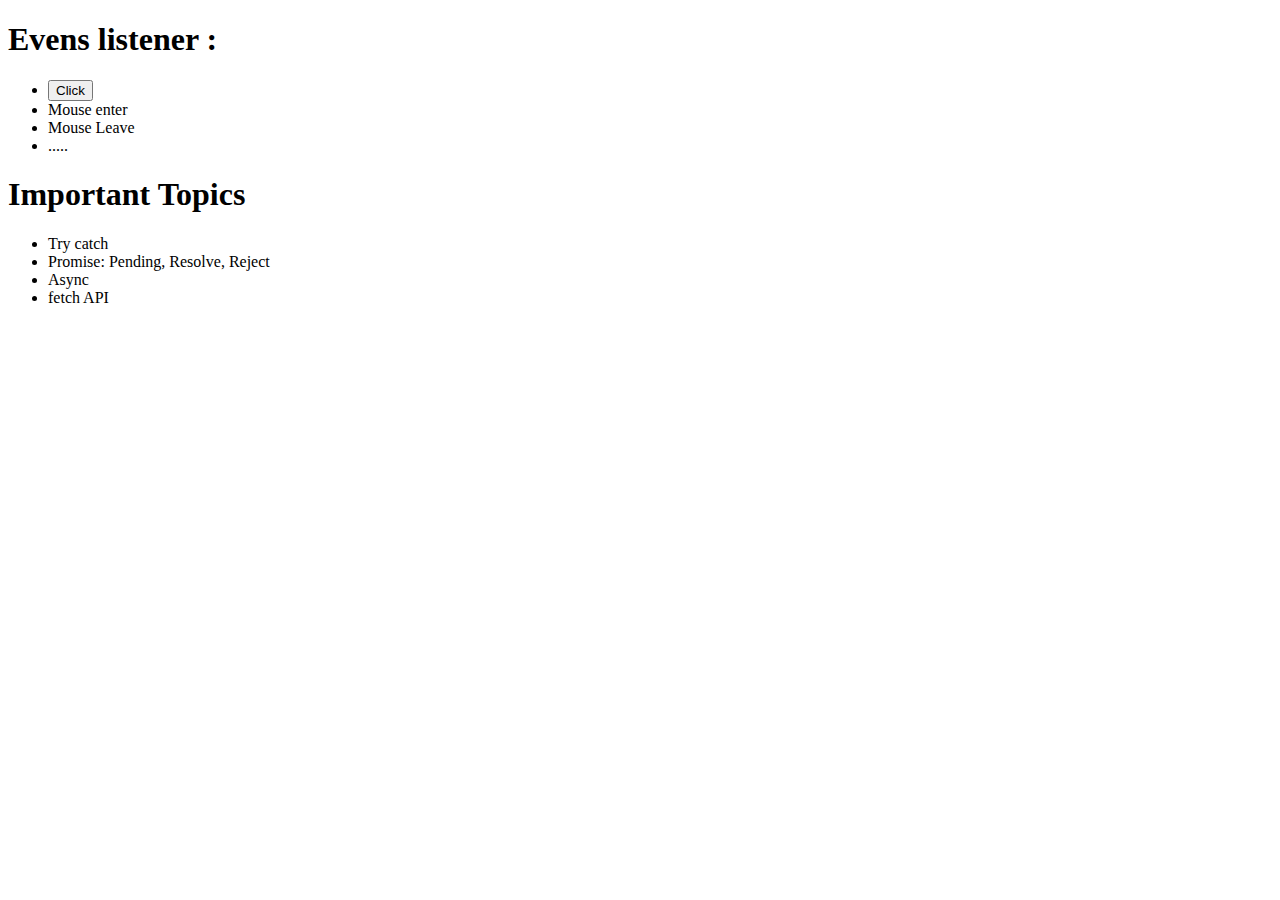
<file: day10/index.html>
<!DOCTYPE html>
<html lang="en">
<head>
    <meta charset="UTF-8">
    <meta name="viewport" content="width=device-width, initial-scale=1.0">
    <title>Document</title>
</head>
<body>
    <div class="container">
        <div class="card">
             <h1 id="heading"> Evens listener : </h1>
             <ul>
                <li>
                    <button onmouseleave="removeContent()", onmouseenter="sumfun(5,6)" >Click</button>
                </li>
                <li>Mouse enter</li>
                <li>Mouse Leave</li>
                <li>.....</li>
             </ul> 
        </div>
        <div class="card">
            <h1>Important Topics</h1>
            <ul>
                <li>Try catch</li>
                <li>Promise: Pending, Resolve, Reject</li>
                <li>Async</li>
                <li>fetch API</li>
            </ul>
        </div>
    </div>
    <script src="node.js"></script>
</body>
</html>
</file>
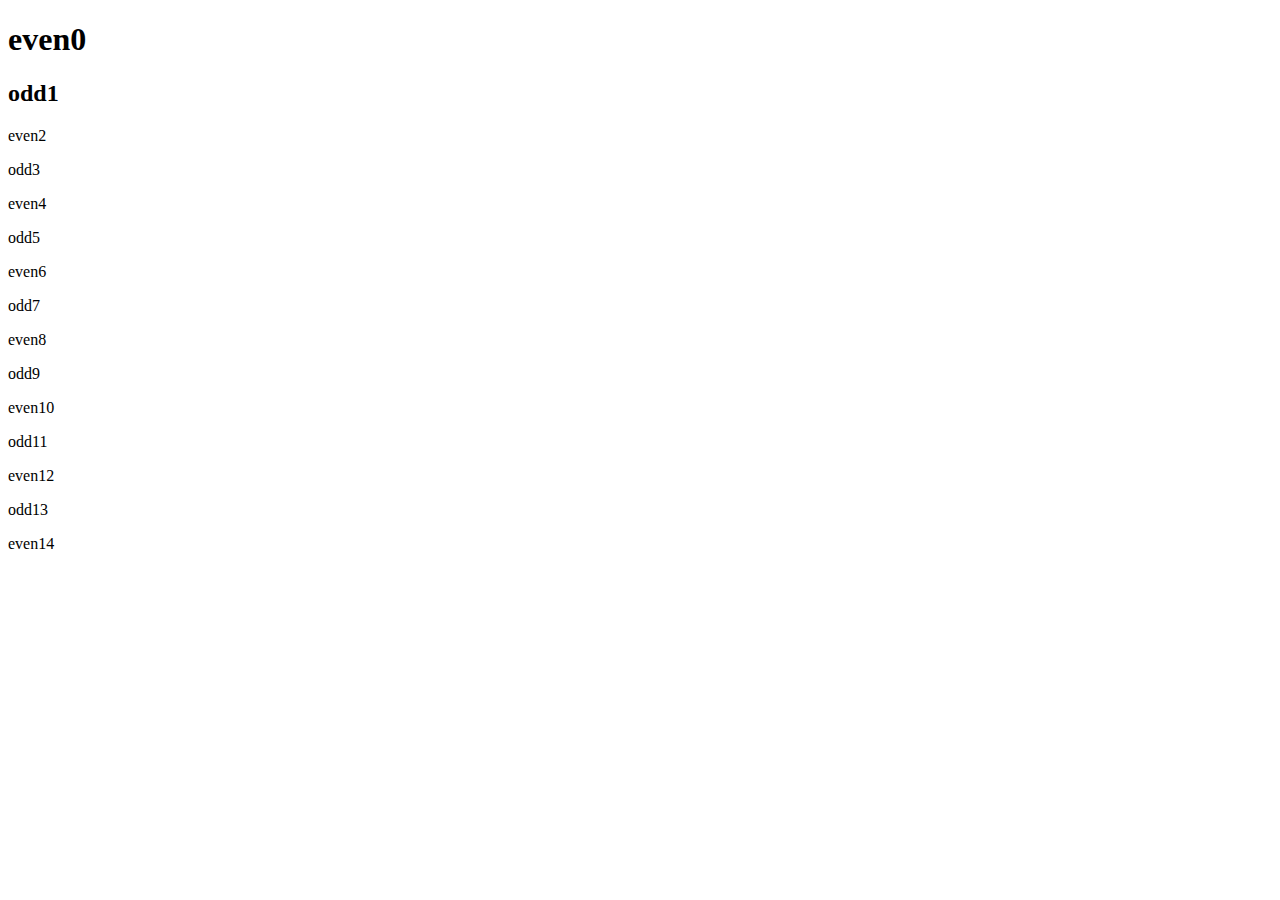
<file: day7/index.html>
<!DOCTYPE html>
<html lang="en">
<head>
    <meta charset="UTF-8">
    <meta name="viewport" content="width=device-width, initial-scale=1.0">
    <title>Document</title>
</head>
<body>
    <h1 class="heading" id="h1">hello</h1>
    <h2 class="heading">hell</h2>
    <p class="heading"></p>
    <p class="heading"></p>
    <p class="heading"></p>
    <p class="heading"></p>
    <p class="heading"></p>
    <p class="heading"></p>
    <p class="heading"></p>
    <p class="heading"></p>
    <p class="heading"></p>
    <p class="heading"></p>
    <p class="heading"></p>
    <p class="heading"></p>
    <p class="heading"></p>
    <script src="node1.js" async defer></script>
</body>
</html>
</file>
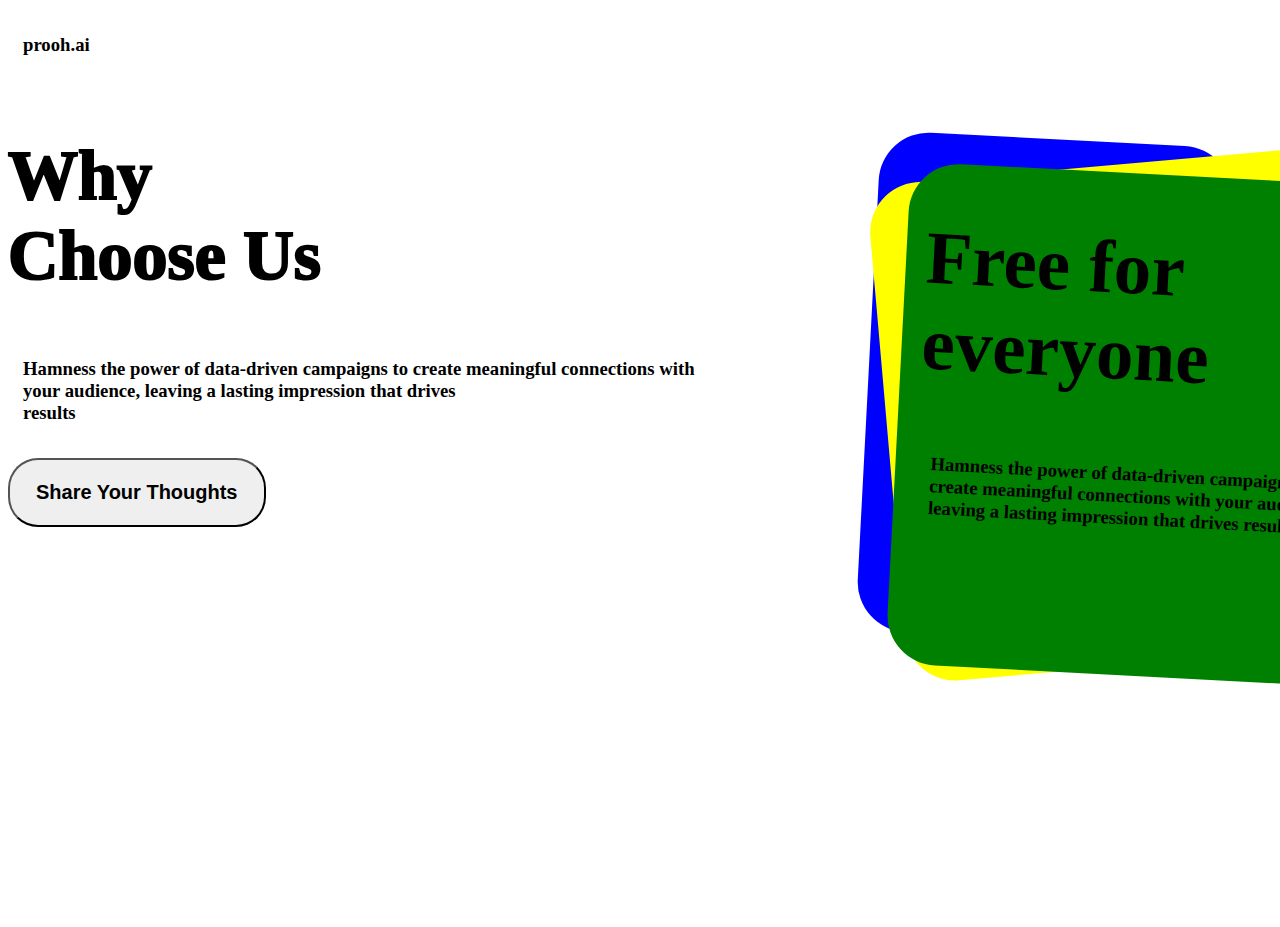
<file: task.html>
<!DOCTYPE html>
<html lang="en">
<head>
    <meta charset="UTF-8">
    <meta name="viewport" content="width=device-width, initial-scale=1.0">
    <link rel="stylesheet" href="task.css">
    <title>HELLO</title>
</head>
<body>
    <div class="container">
        <div><h3>prooh.ai</h3></div>
        <div class="hero">
            <div class="left"><h1>Why <br>Choose Us</h1><h3>Hamness the power of data-driven campaigns to create meaningful connections with <br> your audience, leaving a lasting impression that drives <br> results</h3><button><h2>Share Your Thoughts</h2></button></div>
           <div class="right2"><div class="right1"><div class="right"><h1>Free for everyone</h1><h3>Hamness the power of data-driven campaigns to create meaningful connections with your audience, leaving a lasting impression that drives results</h3></div></div></div>
        </div>
    </div>
</body>
</html>
</file>
<file: task.css>
.container{
    background-color: white;
    height: 100vh;
}
h3{
    padding: 15px;
}
.hero{
    display: flex;
    justify-content: space-between;
}
.left{
    width: 60%;
    height: 50%;
}
.right2{
    background-color: blue;
    width: 28%;
    height: 500px;
    border-radius: 50px;
    position: relative;
    transform: rotate(3deg);
    margin: 50px;

}
.right1{
    transform: rotate(-8deg);
    position: absolute;
    background-color: yellow;
    width: 500px;
    height: 500px;
    border-radius: 50px;
    margin: 20px;
}
.right{
    transform: rotate(8deg);
    position: absolute;
    background-color: green;
    height: 500px;
    border-radius: 50px;
    margin: 10px;
    padding-top: 2px;
    padding-left: 20px ;
    padding-right: 20px;
}
.right h1{
    font-size: 75px;
}
.left h1{
    font-weight: 1000;
    font-size: 70px;
}
.left h2{
    margin: 20px;
}
.left button{
    border-top-left-radius: 30px;
    border-top-right-radius: 30px;
    border-bottom-left-radius: 30px;
    border-bottom-right-radius: 30px;
}
</file>
